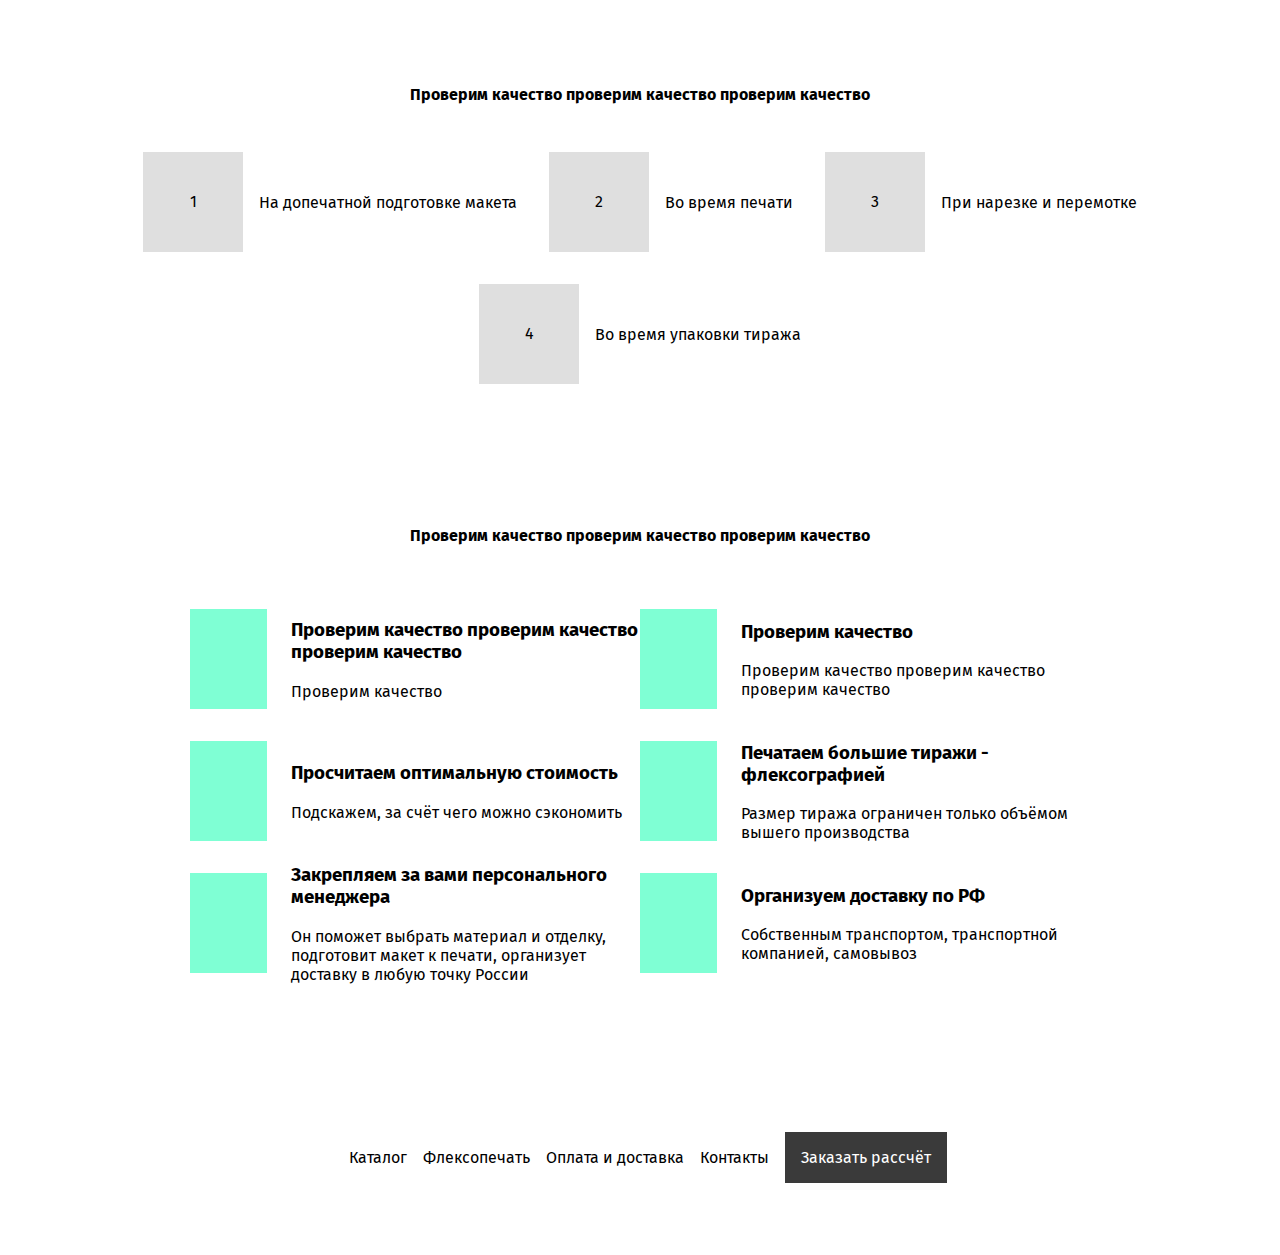
<file: index.html>
<!DOCTYPE html>
<html lang="ru">
<head>
    <meta charset="UTF-8">
    <meta http-equiv="X-UA-Compatible" content="IE=edge">
    <meta name="viewport" content="width=device-width, initial-scale=1.0">
    <title>Document</title>
</head>

<meta http-equiv="X-UA-Compatible" content="IE=edge,chrome=1">
<meta name="viewport" content="width=device-width, initial-scale=1.0" />
<title>Test</title> 

<link href="/favicon.ico" rel="shortcut icon" type="image/x-icon"/>


<link href="https://fonts.googleapis.com/css?family=Fira+Sans:400,400i,700&amp;subset=cyrillic" rel="stylesheet">
<link rel="stylesheet" href="https://use.fontawesome.com/releases/v5.14.0/css/all.css" integrity="sha384-HzLeBuhoNPvSl5KYnjx0BT+WB0QEEqLprO+NBkkk5gbc67FTaL7XIGa2w1L0Xbgc" crossorigin="anonymous">

<link href="main.css" rel="stylesheet" />

<div class="root">

	<div class="hp1 first-container">
        <h2 class="header-text">Проверим качество проверим качество проверим качество</h2>
		<div class="hp2 cwidth">
            <div class="first-container__item">
                <div class="first-container__icon"><p class="flex-icon__text">1</p></div>
                <div class="first-container__text">На допечатной подготовке макета</div>
            </div>
            <div class="first-container__item">
                <div class="first-container__icon"><p class="flex-icon__text">2</p></div>
                <div class="first-container__text">Во время печати</div>
            </div>
            <div class="first-container__item">
                <div class="first-container__icon"><p class="flex-icon__text">3</p></div>
                <div class="first-container__text">При нарезке и перемотке</div>
            </div>
            <div class="first-container__item">
                <div class="first-container__icon"><p class="flex-icon__text">4</p></div>
                <div class="first-container__text">Во время упаковки тиража</div>
            </div>
		</div>
	</div>

    <div class="hp1 second-container">
        <h2 class="header-text">Проверим качество проверим качество проверим качество</h2>
		<div class="hp2 cwidth">
                <div class="flex-container">
                    <div class="flex-container__icon"></div>
                    <div class="flex-container__text">
                        <h3 class="main-text">Проверим качество проверим качество проверим качество</h3>
                        <p class="main-descr">Проверим качество</p>
                    </div>
                </div>
                <div class="flex-container">
                    <div class="flex-container__icon"></div>
                    <div class="flex-container__text">
                        <h3 class="main-text">Проверим качество</h3>
                        <p class="main-descr">Проверим качество проверим качество проверим качество</p>
                    </div>
                </div>
                <div class="flex-container">
                    <div class="flex-container__icon"></div>
                    <div class="flex-container__text">
                        <h3 class="main-text">Просчитаем оптимальную стоимость</h3>
                        <p class="main-descr">Подскажем, за счёт чего можно сэкономить</p>
                    </div>
                </div>

            <div class="flex-container">
                <div class="flex-container__icon"></div>
                <div class="flex-container__text">
                    <h3 class="main-text">Печатаем большие тиражи - флексографией</h3>
                    <p class="main-descr">Размер тиража ограничен только объёмом вышего производства</p>
                </div>
            </div>
            <div class="flex-container">
                <div class="flex-container__icon"></div>
                <div class="flex-container__text">
                    <h3 class="main-text">Закрепляем за вами персонального менеджера</h3>
                    <p class="main-descr">Он поможет выбрать материал и отделку, подготовит макет к печати, организует доставку в любую точку России</p>
                </div>
            </div>
            <div class="flex-container">
                <div class="flex-container__icon"></div>
                <div class="flex-container__text">
                    <h3 class="main-text">Организуем доставку по РФ</h3>
                    <p class="main-descr">Собственным транспортом, транспортной компанией, самовывоз</p>
                </div>
            </div>
            
		</div>
	</div>

    <div class="hp1">
		<div class="hp2 third-container">
            <div class="menu-wrapper">
                <div class="third-container__item">
                    <div class="third-container__text">Каталог</div>
                </div>
                <div class="third-container__item">
                    <div class="third-container__text">Флексопечать</div>
                </div>
                <div class="third-container__item">
                    <div class="third-container__text">Оплата и доставка</div>
                </div>
                <div class="third-container__item">
                    <div class="third-container__text">Контакты</div>
                </div>
            </div>
            <div class="third-container__item">
                <div class="third-container__text third-container__text--modify">Заказать рассчёт</div>
            </div>
		</div>
	</div>
</div>

<script src="https://code.jquery.com/jquery-3.3.1.min.js" integrity="sha256-FgpCb/KJQlLNfOu91ta32o/NMZxltwRo8QtmkMRdAu8=" crossorigin="anonymous"></script>
</html>
</file>
<file: main.css>
body{
    font-family: 'Fira Sans', sans-serif;
}

.root {
    margin: 0;
    padding: 2rem;
}

/*Первый блок*/
.hp1 {
    padding: 2rem;
}

.hp2 {
    display: flex;
    align-items: center;
    justify-content: center;
    margin-top: 2rem;
    padding: 0 1rem;
}

.first-container__icon {
    width: 100px;
    height: 100px;
    background-color: rgb(223, 223, 223);
    text-align: center;
}

.flex-icon__text {
    padding: 1.5rem;
    color: #000;
}

.first-container__item {
    display: flex;
    align-items: center;
    justify-content: center;
    margin: 1rem;
}

.first-container__text {
    margin-left: 1rem;
}

.header-text {
    text-align: center;
    font-size: 1rem;
}


/*Второй блок*/

.cwidth {
    display: flex;
    align-items: center;
    justify-content: center;
    flex: 1;
    flex-wrap: wrap;
}

.second-container {
    margin: 3rem -2rem;
}
.flex-container {
    display: flex;
    align-items: center;
    justify-content: center;
    margin-top: 2rem;
    width: 450px;
    height: 100px;
}

.flex-container--1 {
    margin-right: 2rem;
}

.flex-container__icon {
    width: 100px;
    height: 100px;
    background-color: aquamarine;
}

.flex-container__text {
    width: 100%;
    margin-left: 1.5rem;
}


/*Третий блок*/

.third-container__text--modify {
    color: #fff;
    background-color: rgb(58, 58, 58);
    padding: 1rem;
    float: right;
}

.menu-wrapper {
    display: flex;
    align-items: center;
    justify-content: center;
}

.third-container__item {
    margin-left: 1rem;
    margin-top: 15px;
}



@media (max-width: 968px) {
    .flex-container {
        margin: 0 auto;
        display: block;
        text-align: center;
        padding-bottom: 10rem;
        width: 17rem;
    }

    .second-container {
        margin-top: 4rem;
    }

    .cwidth {
        flex-direction: column;
    }

    .flex-container__icon {
        display: block;
        margin: 0 auto;
    }

    .hp1 {
        padding: 0;
    }
    .flex-container--1 {
        margin-right: 0;
    }

    .flex-container__text {
        margin-left: 0; 
    }

    .main-text {
        font-size: 1rem;
    }

    .main-descr {
        font-size: 1rem;
    }

    .first-container__item {
        flex-direction: column;
        text-align: center;
        margin: 0 ;
    }

    .menu-wrapper {
        flex-direction: column;
    }
    .third-container {
        flex-direction: column;
        text-align: center;
        margin-top: -30px;
    }


    .first-container__icon {
        flex-direction: column;
        margin: 0 auto;
    }
    .first-container__text {
        margin-bottom: 1rem;
        margin-top: 0.5rem;
        margin-left: 0;
    }
}
</file>
